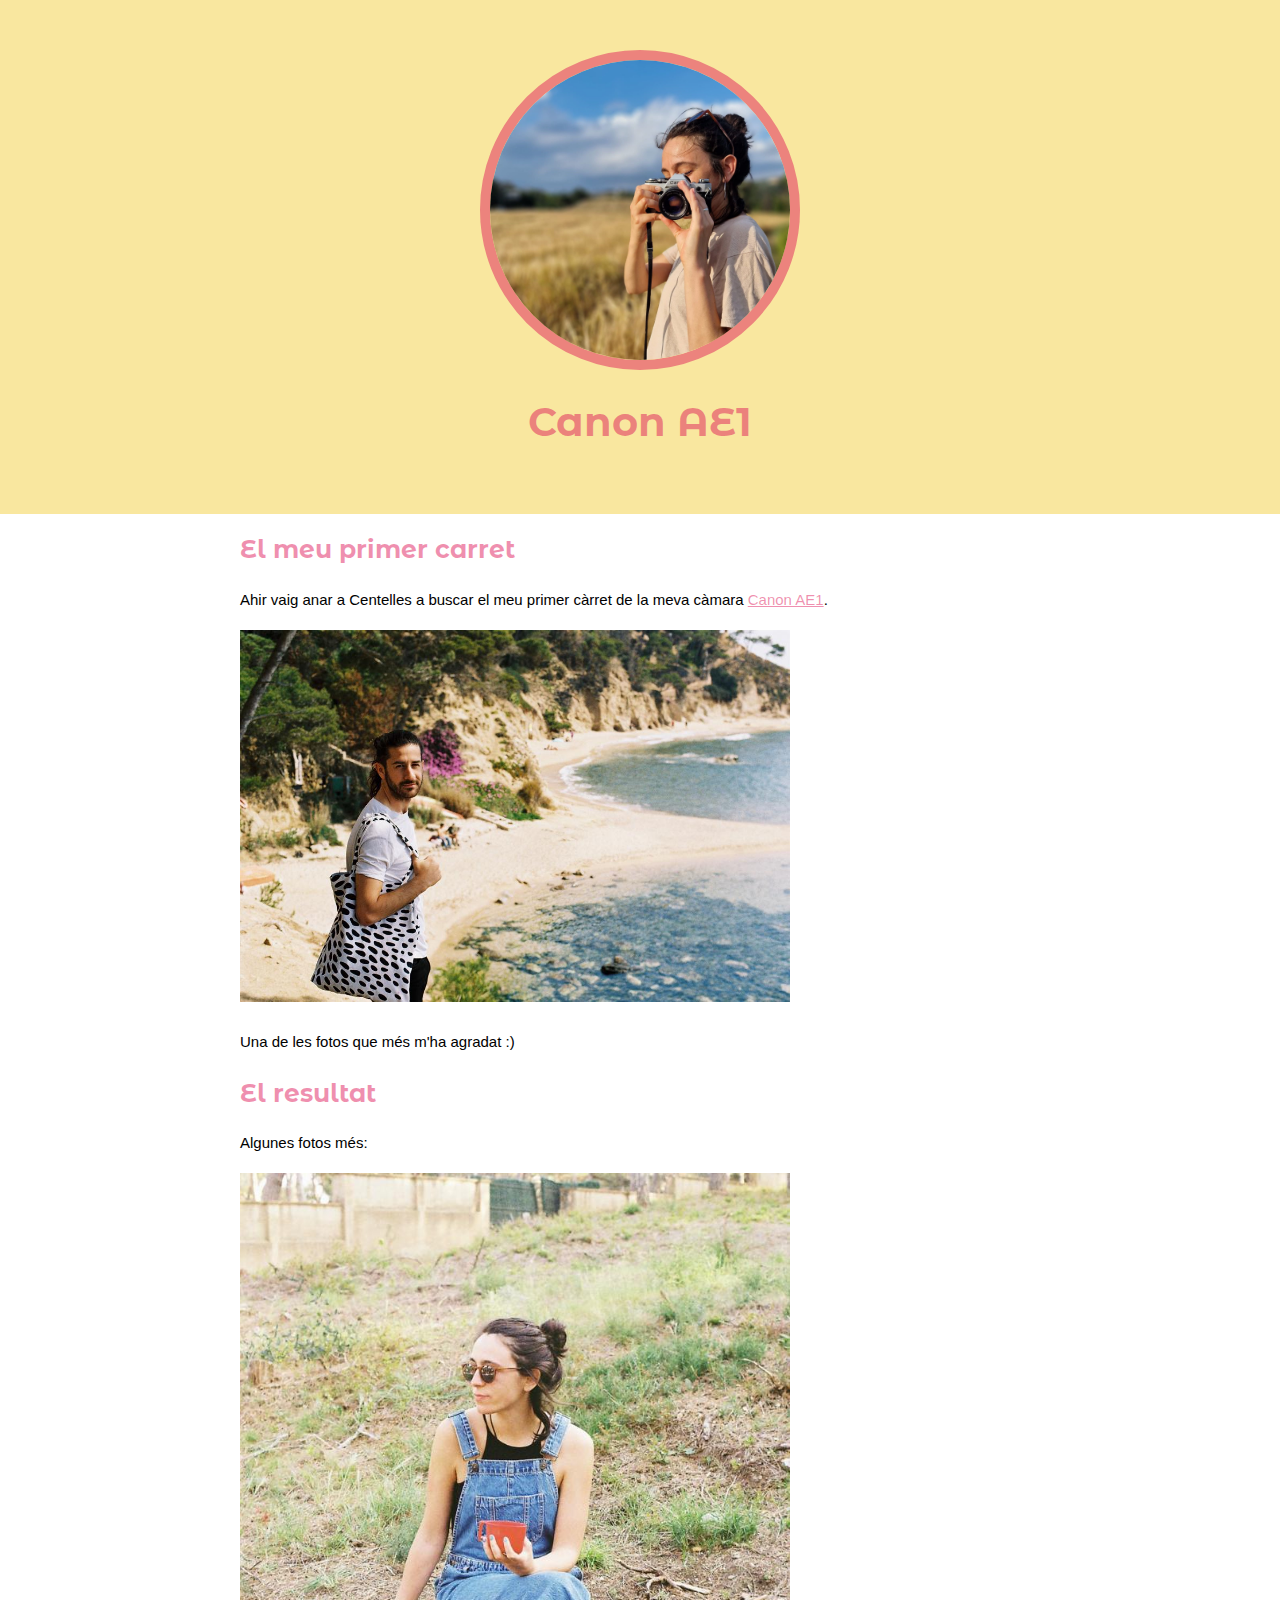
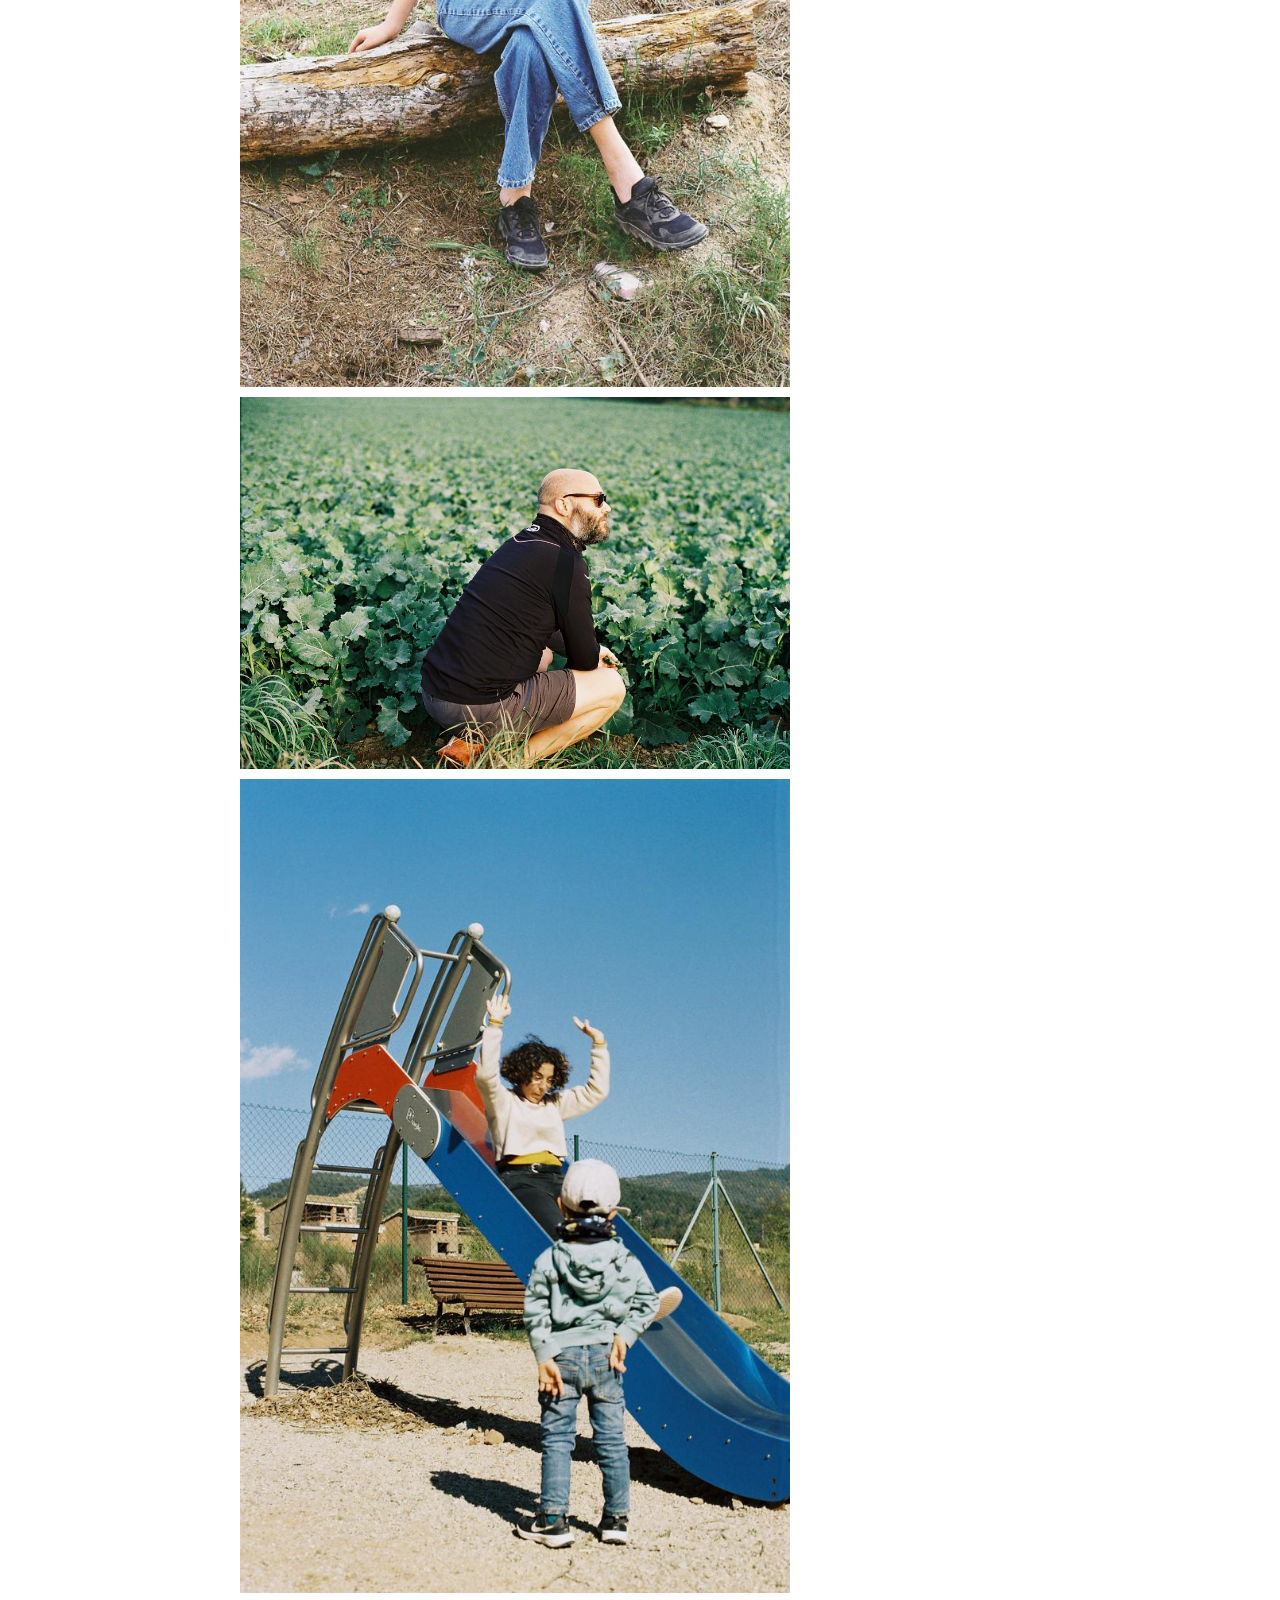
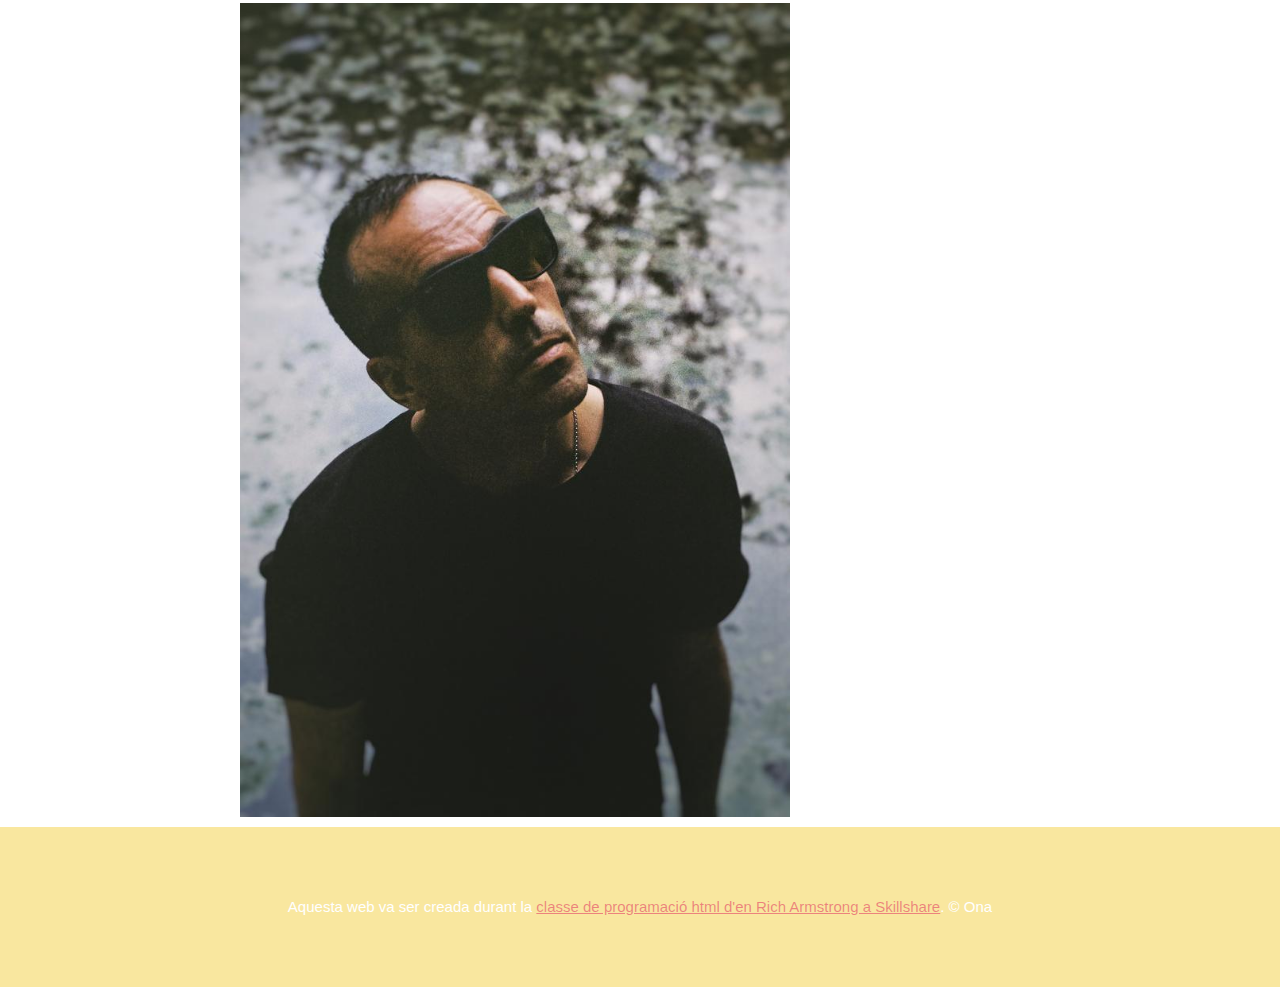
<file: index.html>
<!DOCTYPE html>
<html>
<head>
	<meta charset="utf-8">
	<meta name="viewport" content="width=device-width, initial-scale=1">
	<title>L'Ona i la seva nova càmara</title>
	<link rel="icon" href="img/ona-canon-quadrada.jpeg">
	<link rel="preconnect" href="https://fonts.googleapis.com">
<link rel="preconnect" href="https://fonts.gstatic.com" crossorigin>
<link href="https://fonts.googleapis.com/css2?family=Montserrat+Alternates&display=swap" rel="stylesheet">
	<link rel="stylesheet" type="text/css" href="css/canon.css">
</head>
<body>
	<!-- element de títol -->
	<header>
		<img src="img/ona-canon-quadrada.jpeg">
		<h1>Canon AE1</h1>
	</header>

	<!-- element principal -->
	<main>
		<h2>El meu primer carret</h2>
		<p>Ahir vaig anar a Centelles a buscar el meu primer càrret de la meva càmara <a target="blanck" href="https://es.wikipedia.org/wiki/Canon_AE-1">Canon AE1</a>.</p>
		<img src="img/adria-cala-estreta.jpeg">
		<p>Una de les fotos que més m'ha agradat :)</p>
		
		<!-- Les fotos -->
		<h2>El resultat</h2>
		<p>Algunes fotos més:</p>
		
			<img src="img/ona-tronc.jpeg">
			<img src="img/carlus-verd.jpeg">
			<img src="img/araceli-tobogant.jpeg">
			<img src="img/david-ulleres.jpeg">
			
		
	</main>

	<!-- element de peu -->
	<footer>
		<p>Aquesta web va ser creada durant la <a target="blanck" href="https://www.skillshare.com/es/classes/Programa-manualmente-tu-primer-sitio-web-conceptos-basicos-de-HTML-y-CSS/1575146775/lessons">classe de programació html d'en Rich Armstrong a Skillshare</a>. &copy; Ona</p>
	</footer>

</body>
</html>
</file>
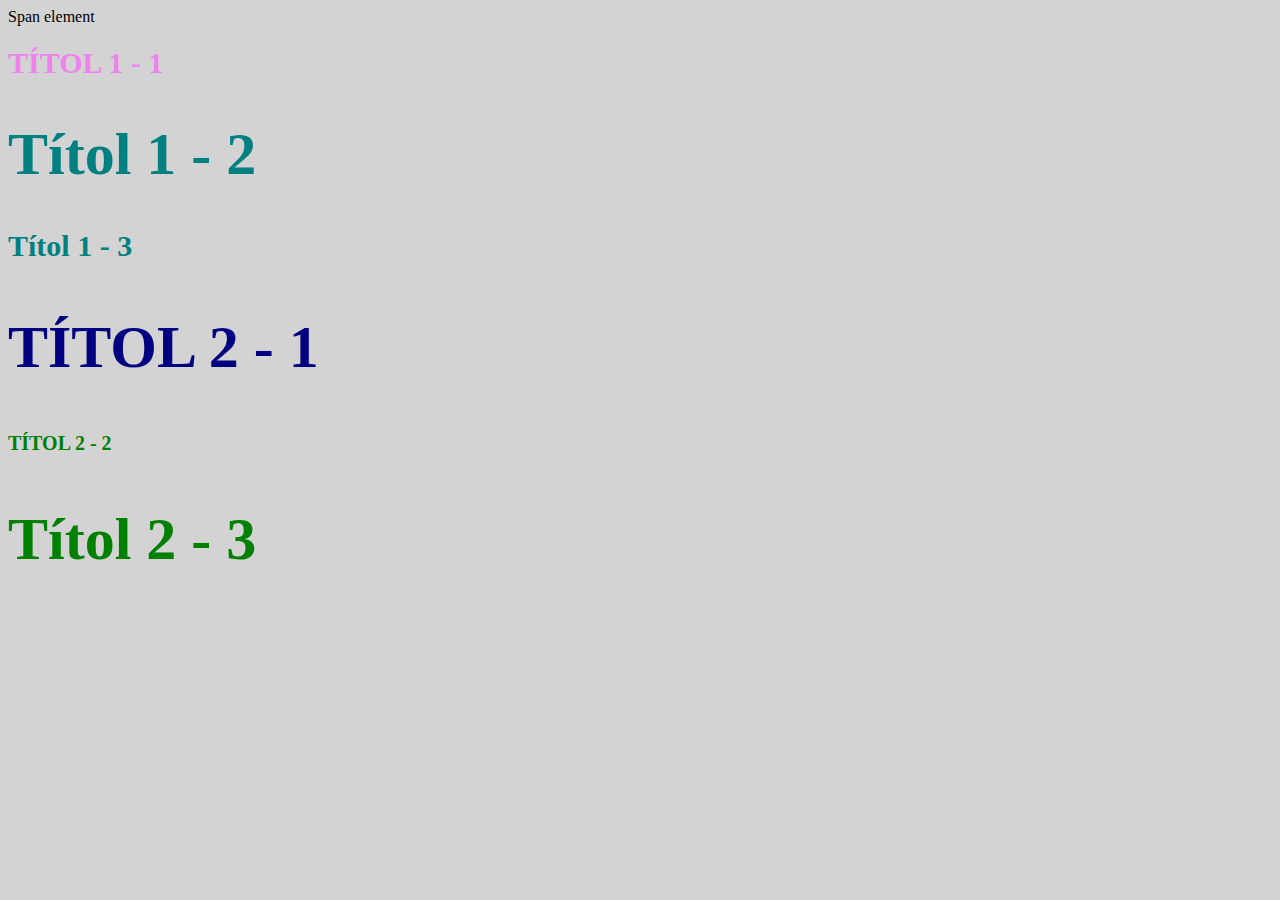
<file: estil-test.html>
<!DOCTYPE html>
<html>
<head>
	<title>Estil test</title>
	<link rel="stylesheet" type="text/css" href="css/test.css">
</head>
<body>
	<span>Span element</span>
	<h1 class="uppercase"><span>Títol 1 - 1</h1>
	<h1 class="big">Títol 1 - 2</h1>
	<h1>Títol 1 - 3</h1>
	<h2 class="big uppercase">Títol 2 - 1</h2>
	<h2 class="uppercase">Títol 2 - 2</h2>
	<h2 class="big">Títol 2 - 3</h2>

</body>
</html>
</file>
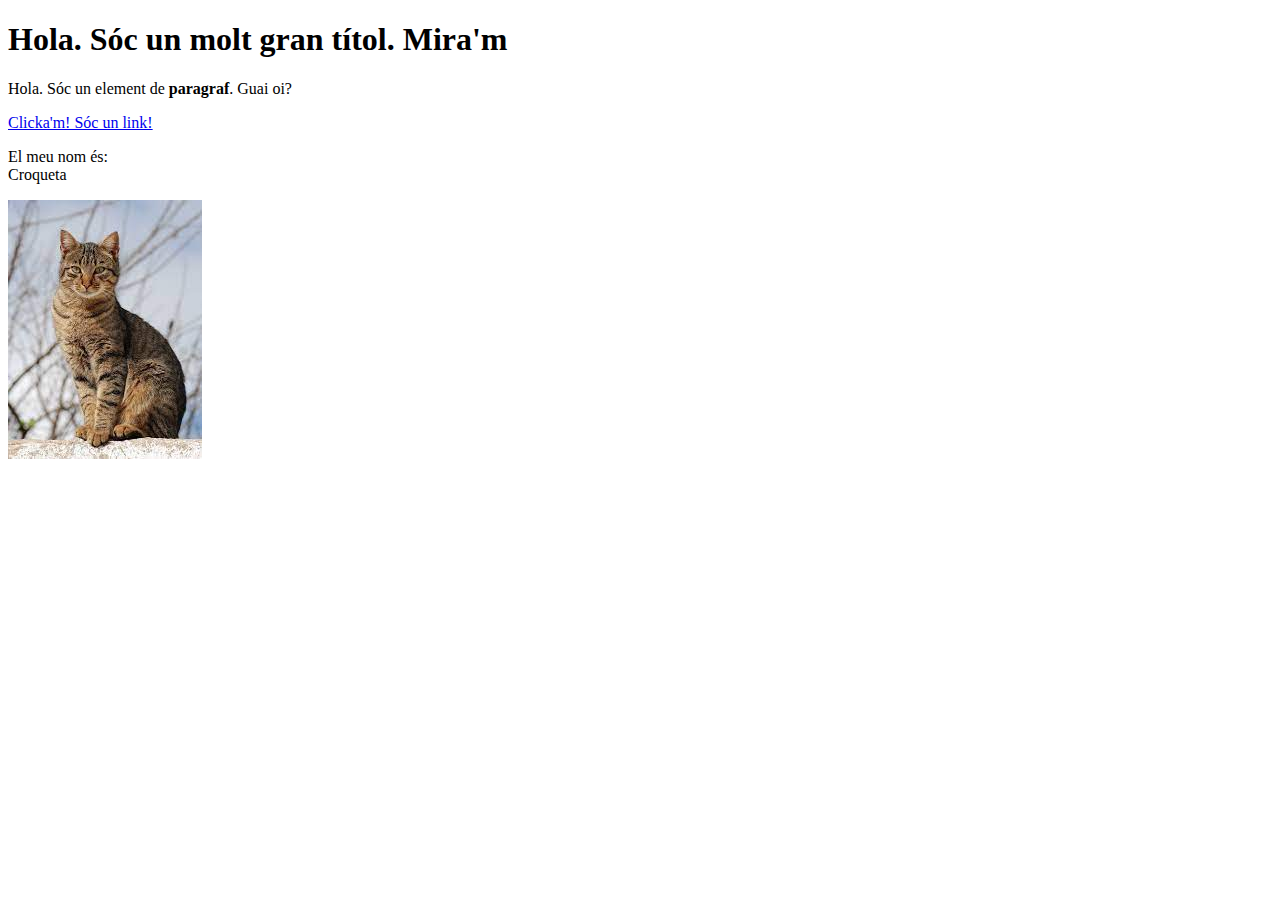
<file: test.html>
<!DOCTYPE html>
<html>
<head>
	<title>Pàgina de prova</title> 
</head>
<body>
	<h1>Hola. Sóc un molt gran títol. Mira'm</h1>
	<p>Hola. Sóc un element de <b>paragraf</b>. Guai oi?</p>
	<a href="https://google.com" target="_blank" title="Let's go to google">Clicka'm! Sóc un link!</a> 	
	<p>El meu nom és:<br>
	Croqueta</p>
	<img src="img/cat.jpeg">
</body>
</html>
</file>
<file: css/canon.css>
body{
	margin: 0;
	font-family: Montserrat, Helvetica, Arial;
	font-size: 15px;
	line-height: 30px;
}

header{
	background-color: #F9E79F;
	text-align: center;
	padding-top: 50px;
	padding-bottom: 50px;
}

h1, h2{
	font-family: 'Montserrat Alternates', sans-serif;;
}

/* header styles */
/* escriu aquí el teu comentari*/

header h1{
	color: #d157;
	font-size: 40px;
}

header img{
	border-radius: 170px;
	width: 300px;
	border: 10px solid #d157;
}

main{
	max-width: 800px;
	margin: 0 auto;
	padding: 0 20px;
}

main img{
	max-width: 550px;
}

h2{
	font-size: 25px;
	color: #d157;
}

a{
	color: #d157;
}
a:hover{
	color: #483a91;
}

footer{
	background-color: #F9E79F;
	text-align: center;
	color: white;
	padding: 50px;
}

footer a:hover{
	color: white;
}
</file>
<file: css/test.css>
body{
	background-color: lightgrey;
}
h1{
	font-size: 30px;
	color: teal;
}

h2{
	color: red;
	font-size: 20px;
}

h2{
	color: green; 
}

.big{
	font-size: 60px;
}

.uppercase{
	text-transform: uppercase;
}

.big.uppercase{
	color: navy;
}

h1 span{
	color: violet;
}
</file>
